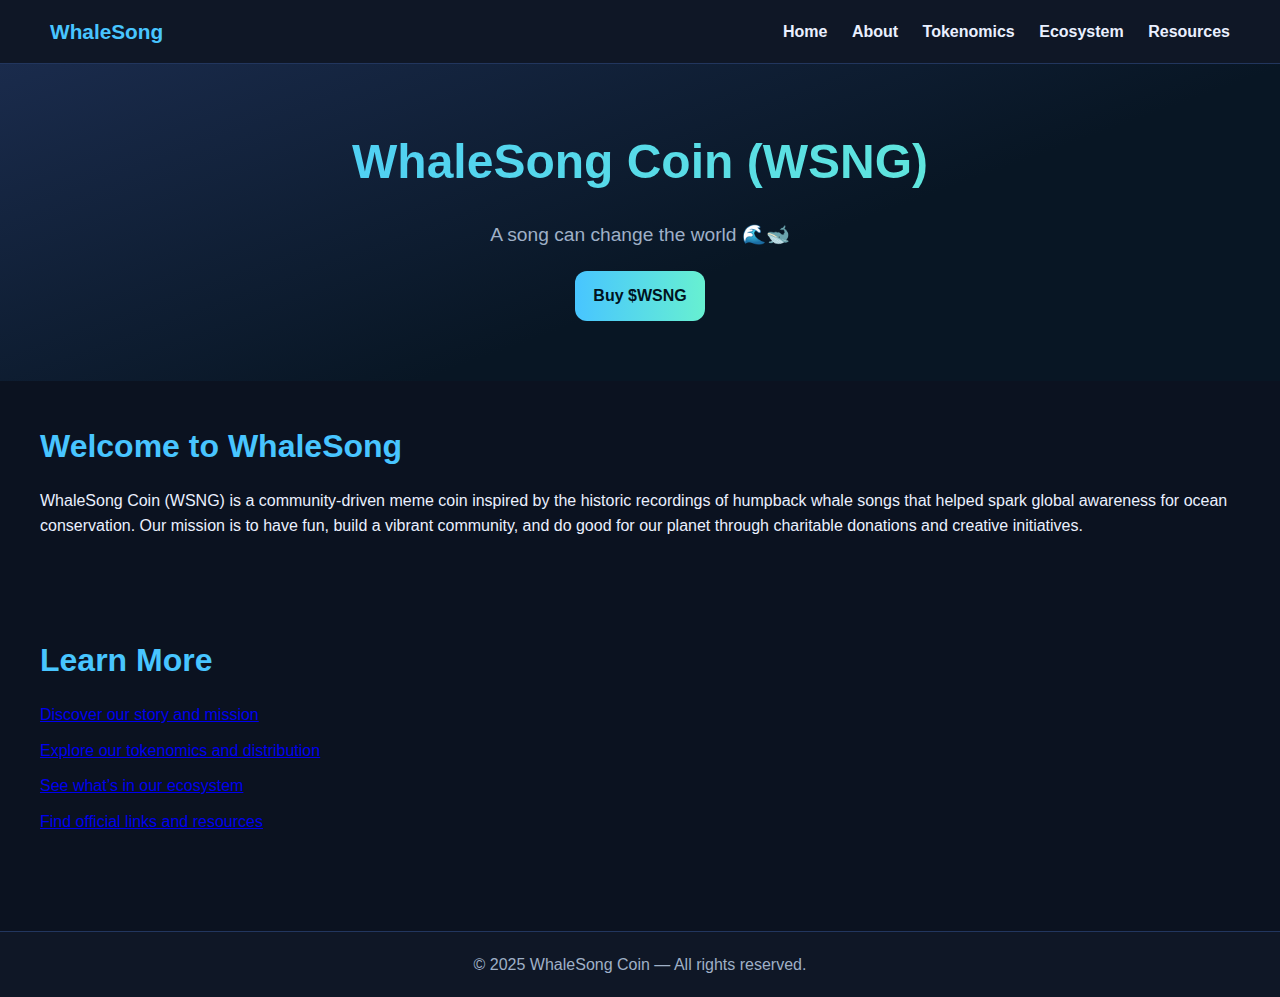
<file: index.html>
<!DOCTYPE html>
<html lang="en">
<head>
    <meta charset="utf-8" />
    <meta name="viewport" content="width=device-width, initial-scale=1" />
    <title>WhaleSong Coin – Home</title>
    <meta name="description" content="WhaleSong Coin (WSNG) – a community-driven meme coin inspired by whale songs." />
    <link rel="stylesheet" href="style.css" />
</head>
<body>
    <!-- Navigation -->
    <nav>
        <div class="container nav-inner">
            <div class="brand"><a href="index.html">WhaleSong</a></div>
            <div>
                <a href="index.html">Home</a>
                <a href="about.html">About</a>
                <a href="tokenomics.html">Tokenomics</a>
                <a href="ecosystem.html">Ecosystem</a>
                <a href="resources.html">Resources</a>
            </div>
        </div>
    </nav>

    <!-- Hero section -->
    <header class="hero">
        <div class="container">
            <h1>WhaleSong Coin (WSNG)</h1>
            <p>A song can change the world 🌊🐋</p>
            <a class="btn primary" href="https://pump.fun/" target="_blank">Buy $WSNG</a>
        </div>
    </header>

    <!-- Main content -->
    <section>
        <div class="container">
            <h2>Welcome to WhaleSong</h2>
            <p>WhaleSong Coin (WSNG) is a community-driven meme coin inspired by the historic recordings of humpback whale songs that helped spark global awareness for ocean conservation. Our mission is to have fun, build a vibrant community, and do good for our planet through charitable donations and creative initiatives.</p>
        </div>
    </section>
    <section>
        <div class="container">
            <h2>Learn More</h2>
            <ul class="list">
                <li><a href="about.html">Discover our story and mission</a></li>
                <li><a href="tokenomics.html">Explore our tokenomics and distribution</a></li>
                <li><a href="ecosystem.html">See what’s in our ecosystem</a></li>
                <li><a href="resources.html">Find official links and resources</a></li>
            </ul>
        </div>
    </section>

    <!-- Footer -->
    <footer>
        © 2025 WhaleSong Coin — All rights reserved.
    </footer>
</body>
</html>
</file>
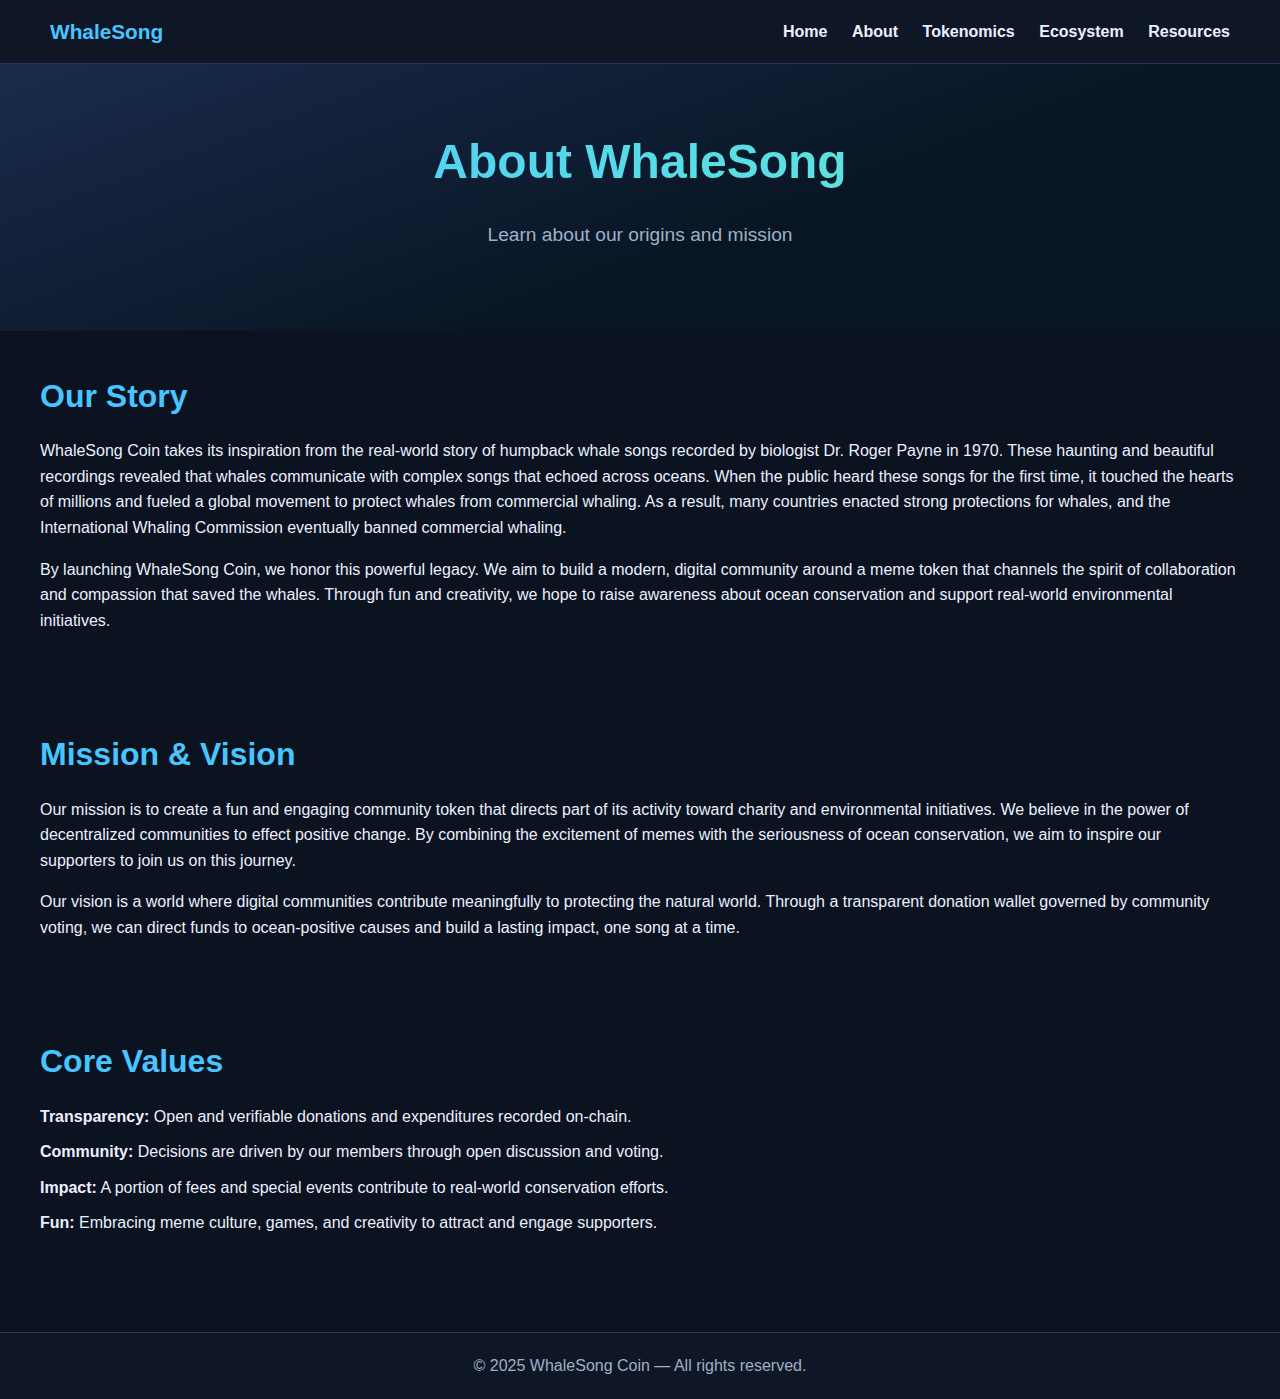
<file: about.html>
<!DOCTYPE html>
<html lang="en">
<head>
    <meta charset="utf-8" />
    <meta name="viewport" content="width=device-width, initial-scale=1" />
    <title>About – WhaleSong Coin</title>
    <meta name="description" content="Learn about the origins and mission of WhaleSong Coin (WSNG)." />
    <link rel="stylesheet" href="style.css" />
</head>
<body>
    <!-- Navigation -->
    <nav>
        <div class="container nav-inner">
            <div class="brand"><a href="index.html">WhaleSong</a></div>
            <div>
                <a href="index.html">Home</a>
                <a href="about.html">About</a>
                <a href="tokenomics.html">Tokenomics</a>
                <a href="ecosystem.html">Ecosystem</a>
                <a href="resources.html">Resources</a>
            </div>
        </div>
    </nav>

    <!-- Hero -->
    <header class="hero">
        <div class="container">
            <h1>About WhaleSong</h1>
            <p>Learn about our origins and mission</p>
        </div>
    </header>

    <!-- Our Story -->
    <section>
        <div class="container">
            <h2>Our Story</h2>
            <p>WhaleSong Coin takes its inspiration from the real-world story of humpback whale songs recorded by biologist Dr. Roger Payne in 1970. These haunting and beautiful recordings revealed that whales communicate with complex songs that echoed across oceans. When the public heard these songs for the first time, it touched the hearts of millions and fueled a global movement to protect whales from commercial whaling. As a result, many countries enacted strong protections for whales, and the International Whaling Commission eventually banned commercial whaling.</p>
            <p>By launching WhaleSong Coin, we honor this powerful legacy. We aim to build a modern, digital community around a meme token that channels the spirit of collaboration and compassion that saved the whales. Through fun and creativity, we hope to raise awareness about ocean conservation and support real-world environmental initiatives.</p>
        </div>
    </section>

    <!-- Mission & Vision -->
    <section>
        <div class="container">
            <h2>Mission & Vision</h2>
            <p>Our mission is to create a fun and engaging community token that directs part of its activity toward charity and environmental initiatives. We believe in the power of decentralized communities to effect positive change. By combining the excitement of memes with the seriousness of ocean conservation, we aim to inspire our supporters to join us on this journey.</p>
            <p>Our vision is a world where digital communities contribute meaningfully to protecting the natural world. Through a transparent donation wallet governed by community voting, we can direct funds to ocean-positive causes and build a lasting impact, one song at a time.</p>
        </div>
    </section>

    <!-- Core Values -->
    <section>
        <div class="container">
            <h2>Core Values</h2>
            <ul class="list">
                <li><strong>Transparency:</strong> Open and verifiable donations and expenditures recorded on-chain.</li>
                <li><strong>Community:</strong> Decisions are driven by our members through open discussion and voting.</li>
                <li><strong>Impact:</strong> A portion of fees and special events contribute to real-world conservation efforts.</li>
                <li><strong>Fun:</strong> Embracing meme culture, games, and creativity to attract and engage supporters.</li>
            </ul>
        </div>
    </section>

    <!-- Footer -->
    <footer>
        © 2025 WhaleSong Coin — All rights reserved.
    </footer>
</body>
</html>
</file>
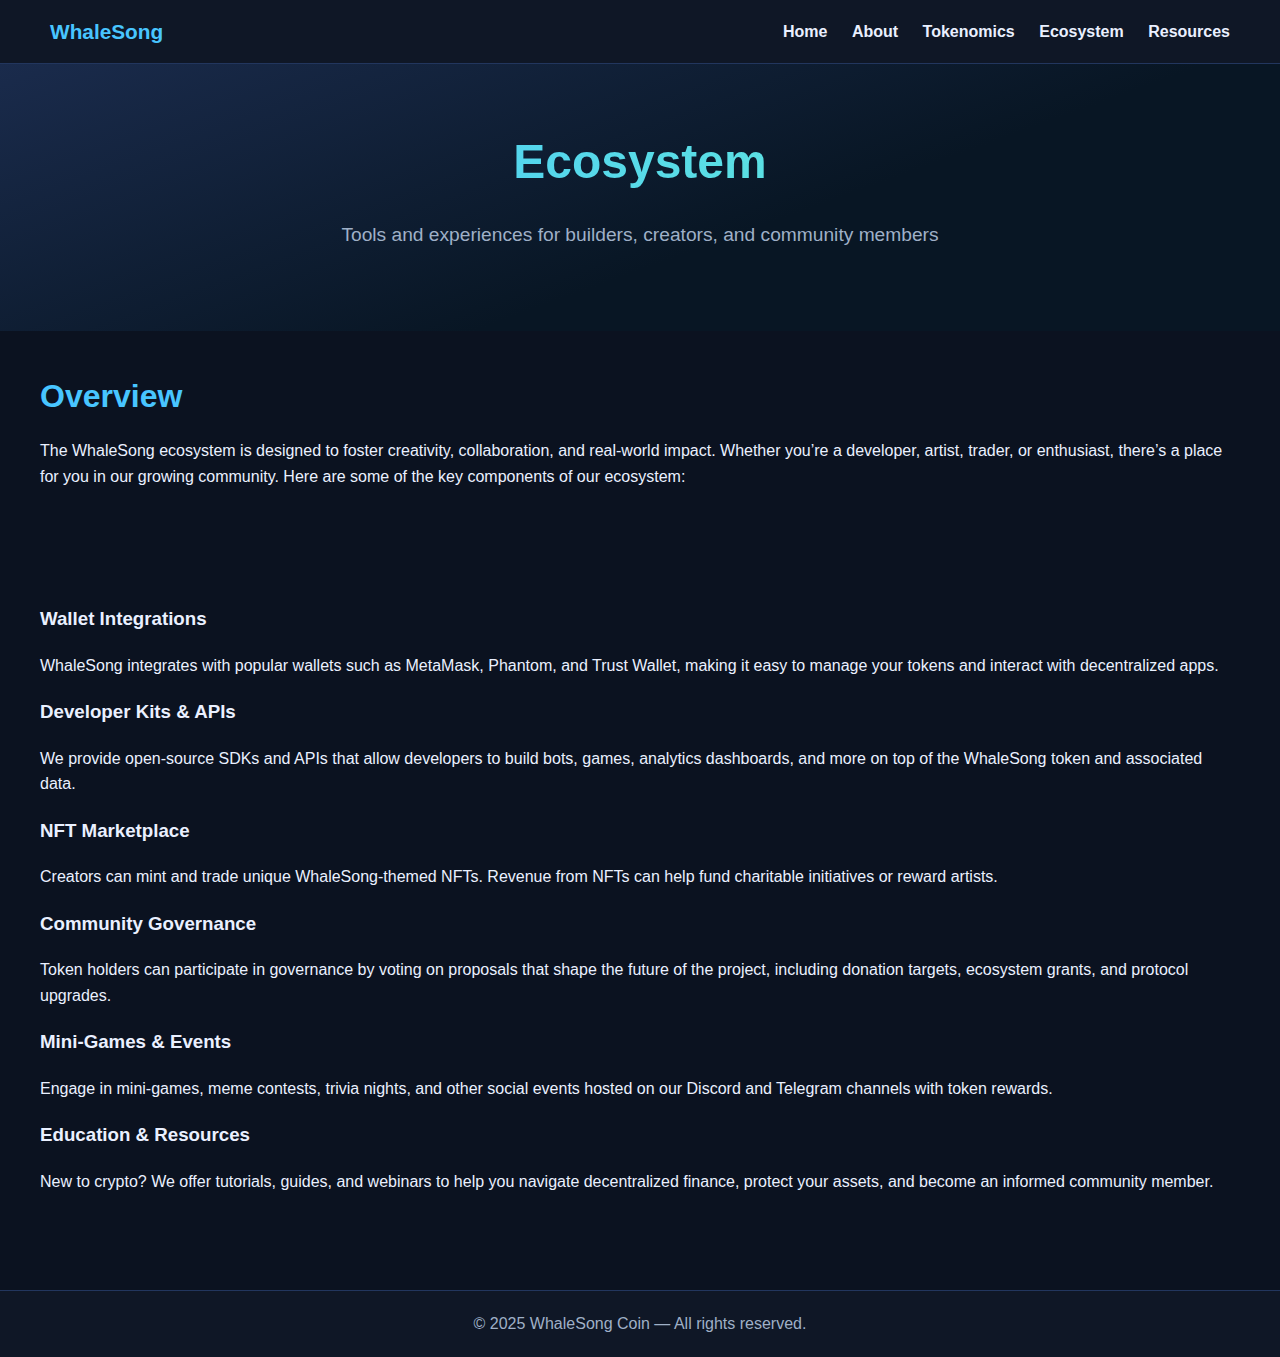
<file: ecosystem.html>
<!DOCTYPE html>
<html lang="en">
<head>
    <meta charset="utf-8" />
    <meta name="viewport" content="width=device-width, initial-scale=1" />
    <title>Ecosystem – WhaleSong Coin</title>
    <meta name="description" content="Discover the WhaleSong ecosystem: wallets, developer tools, community initiatives, and more." />
    <link rel="stylesheet" href="style.css" />
</head>
<body>
    <!-- Navigation -->
    <nav>
        <div class="container nav-inner">
            <div class="brand"><a href="index.html">WhaleSong</a></div>
            <div>
                <a href="index.html">Home</a>
                <a href="about.html">About</a>
                <a href="tokenomics.html">Tokenomics</a>
                <a href="ecosystem.html">Ecosystem</a>
                <a href="resources.html">Resources</a>
            </div>
        </div>
    </nav>

    <!-- Hero -->
    <header class="hero">
        <div class="container">
            <h1>Ecosystem</h1>
            <p>Tools and experiences for builders, creators, and community members</p>
        </div>
    </header>

    <!-- Ecosystem content -->
    <section>
        <div class="container">
            <h2>Overview</h2>
            <p>The WhaleSong ecosystem is designed to foster creativity, collaboration, and real-world impact. Whether you’re a developer, artist, trader, or enthusiast, there’s a place for you in our growing community. Here are some of the key components of our ecosystem:</p>
        </div>
    </section>
    <section>
        <div class="container">
            <div class="grid">
                <div class="card span-6">
                    <h3>Wallet Integrations</h3>
                    <p>WhaleSong integrates with popular wallets such as MetaMask, Phantom, and Trust Wallet, making it easy to manage your tokens and interact with decentralized apps.</p>
                </div>
                <div class="card span-6">
                    <h3>Developer Kits & APIs</h3>
                    <p>We provide open-source SDKs and APIs that allow developers to build bots, games, analytics dashboards, and more on top of the WhaleSong token and associated data.</p>
                </div>
                <div class="card span-6">
                    <h3>NFT Marketplace</h3>
                    <p>Creators can mint and trade unique WhaleSong-themed NFTs. Revenue from NFTs can help fund charitable initiatives or reward artists.</p>
                </div>
                <div class="card span-6">
                    <h3>Community Governance</h3>
                    <p>Token holders can participate in governance by voting on proposals that shape the future of the project, including donation targets, ecosystem grants, and protocol upgrades.</p>
                </div>
                <div class="card span-6">
                    <h3>Mini-Games & Events</h3>
                    <p>Engage in mini-games, meme contests, trivia nights, and other social events hosted on our Discord and Telegram channels with token rewards.</p>
                </div>
                <div class="card span-6">
                    <h3>Education & Resources</h3>
                    <p>New to crypto? We offer tutorials, guides, and webinars to help you navigate decentralized finance, protect your assets, and become an informed community member.</p>
                </div>
            </div>
        </div>
    </section>
    <!-- Footer -->
    <footer>
        © 2025 WhaleSong Coin — All rights reserved.
    </footer>
</body>
</html>
</file>
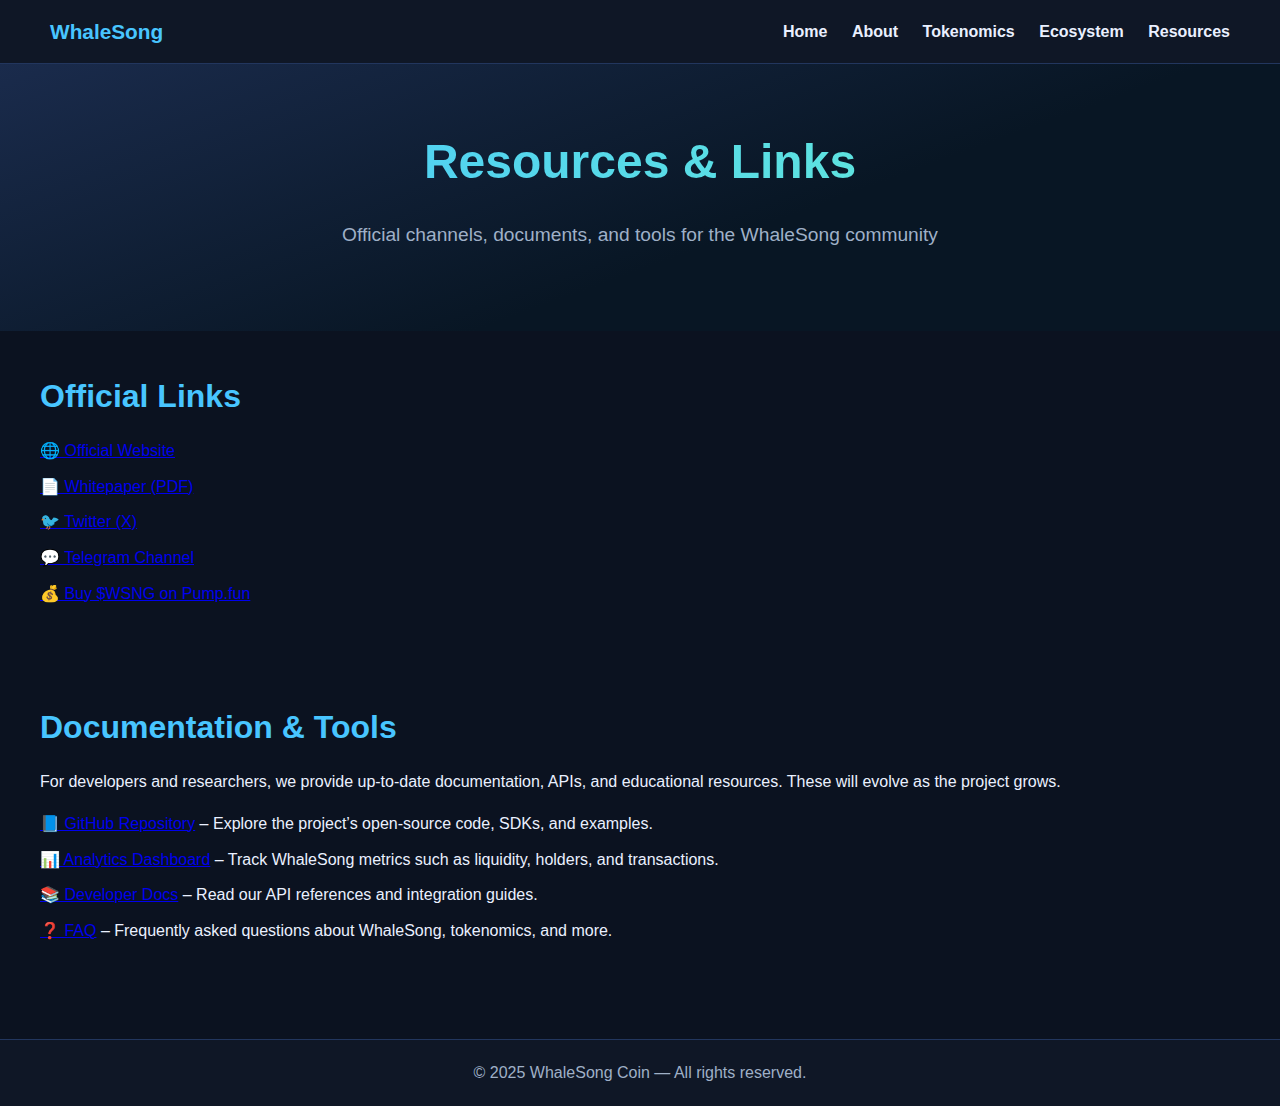
<file: resources.html>
<!DOCTYPE html>
<html lang="en">
<head>
    <meta charset="utf-8" />
    <meta name="viewport" content="width=device-width, initial-scale=1" />
    <title>Resources – WhaleSong Coin</title>
    <meta name="description" content="Find official links, documentation, and resources for the WhaleSong Coin (WSNG) community." />
    <link rel="stylesheet" href="style.css" />
</head>
<body>
    <!-- Navigation -->
    <nav>
        <div class="container nav-inner">
            <div class="brand"><a href="index.html">WhaleSong</a></div>
            <div>
                <a href="index.html">Home</a>
                <a href="about.html">About</a>
                <a href="tokenomics.html">Tokenomics</a>
                <a href="ecosystem.html">Ecosystem</a>
                <a href="resources.html">Resources</a>
            </div>
        </div>
    </nav>

    <!-- Hero -->
    <header class="hero">
        <div class="container">
            <h1>Resources & Links</h1>
            <p>Official channels, documents, and tools for the WhaleSong community</p>
        </div>
    </header>

    <!-- Resources content -->
    <section>
        <div class="container">
            <h2>Official Links</h2>
            <ul class="list">
                <li><a href="https://example.com/whalesong" target="_blank">🌐 Official Website</a></li>
                <li><a href="https://example.com/whalesong/whitepaper.pdf" target="_blank">📄 Whitepaper (PDF)</a></li>
                <li><a href="https://twitter.com/" target="_blank">🐦 Twitter (X)</a></li>
                <li><a href="https://t.me/" target="_blank">💬 Telegram Channel</a></li>
                <li><a href="https://pump.fun/" target="_blank">💰 Buy $WSNG on Pump.fun</a></li>
            </ul>
        </div>
    </section>
    <section>
        <div class="container">
            <h2>Documentation & Tools</h2>
            <p>For developers and researchers, we provide up-to-date documentation, APIs, and educational resources. These will evolve as the project grows.</p>
            <ul class="list">
                <li><a href="https://github.com/" target="_blank">📘 GitHub Repository</a> – Explore the project’s open-source code, SDKs, and examples.</li>
                <li><a href="https://dune.com/" target="_blank">📊 Analytics Dashboard</a> – Track WhaleSong metrics such as liquidity, holders, and transactions.</li>
                <li><a href="https://docs.example.com/whalesong" target="_blank">📚 Developer Docs</a> – Read our API references and integration guides.</li>
                <li><a href="about.html#faq">❓ FAQ</a> – Frequently asked questions about WhaleSong, tokenomics, and more.</li>
            </ul>
        </div>
    </section>
    <!-- Footer -->
    <footer>
        © 2025 WhaleSong Coin — All rights reserved.
    </footer>
</body>
</html>
</file>
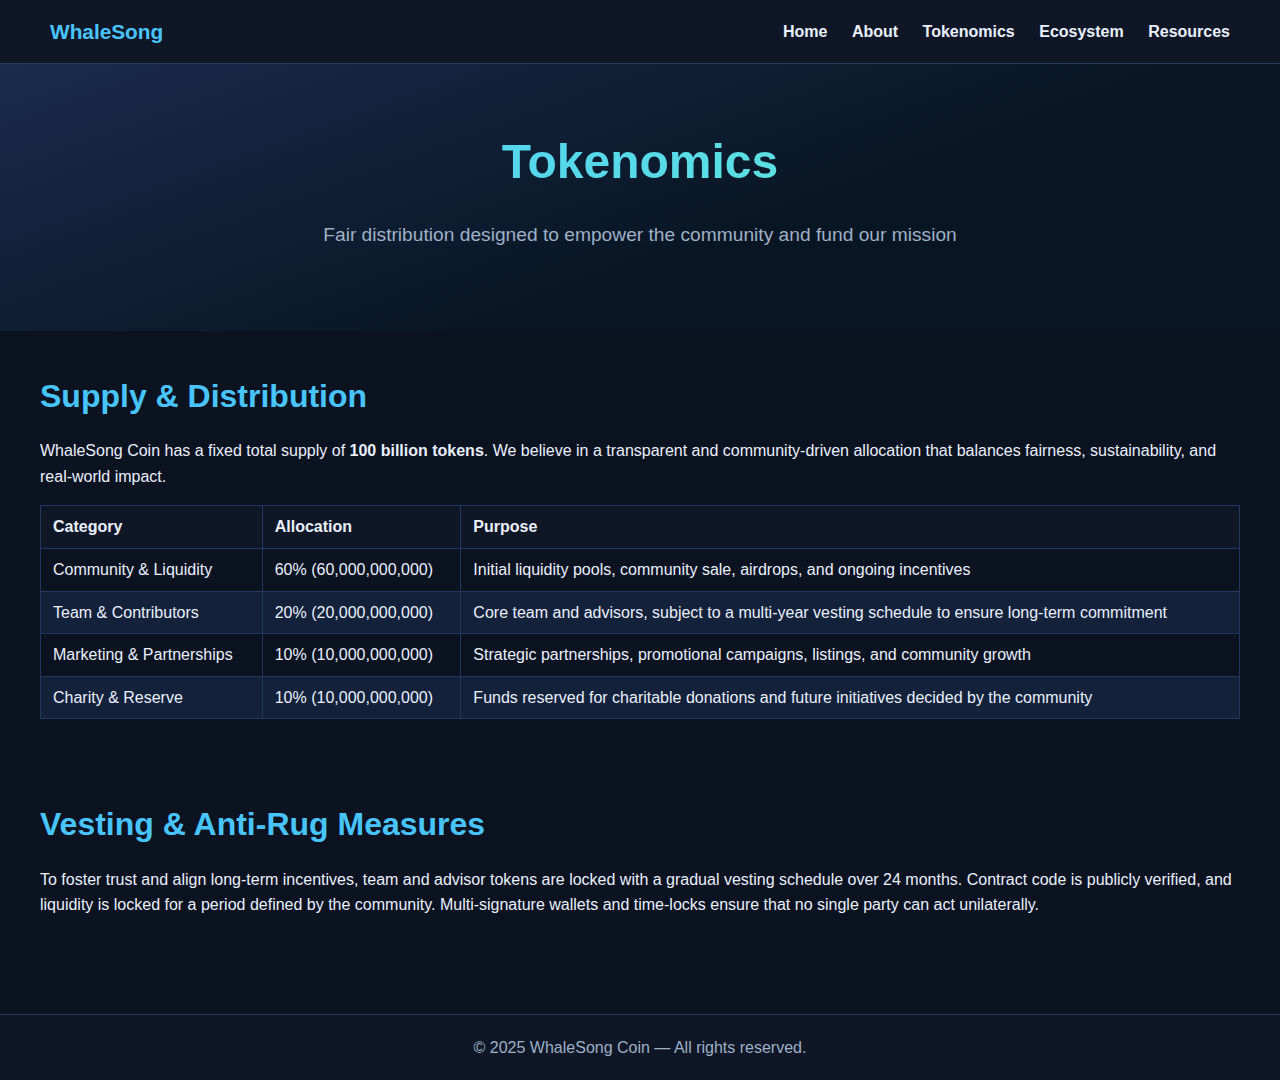
<file: tokenomics.html>
<!DOCTYPE html>
<html lang="en">
<head>
    <meta charset="utf-8" />
    <meta name="viewport" content="width=device-width, initial-scale=1" />
    <title>Tokenomics – WhaleSong Coin</title>
    <meta name="description" content="Explore the tokenomics and supply distribution for WhaleSong Coin (WSNG)." />
    <link rel="stylesheet" href="style.css" />
</head>
<body>
    <!-- Navigation -->
    <nav>
        <div class="container nav-inner">
            <div class="brand"><a href="index.html">WhaleSong</a></div>
            <div>
                <a href="index.html">Home</a>
                <a href="about.html">About</a>
                <a href="tokenomics.html">Tokenomics</a>
                <a href="ecosystem.html">Ecosystem</a>
                <a href="resources.html">Resources</a>
            </div>
        </div>
    </nav>

    <!-- Hero -->
    <header class="hero">
        <div class="container">
            <h1>Tokenomics</h1>
            <p>Fair distribution designed to empower the community and fund our mission</p>
        </div>
    </header>

    <!-- Tokenomics content -->
    <section>
        <div class="container">
            <h2>Supply & Distribution</h2>
            <p>WhaleSong Coin has a fixed total supply of <strong>100&nbsp;billion tokens</strong>. We believe in a transparent and community-driven allocation that balances fairness, sustainability, and real-world impact.</p>
            <table>
                <thead>
                    <tr>
                        <th>Category</th>
                        <th>Allocation</th>
                        <th>Purpose</th>
                    </tr>
                </thead>
                <tbody>
                    <tr>
                        <td>Community & Liquidity</td>
                        <td>60% (60,000,000,000)</td>
                        <td>Initial liquidity pools, community sale, airdrops, and ongoing incentives</td>
                    </tr>
                    <tr>
                        <td>Team & Contributors</td>
                        <td>20% (20,000,000,000)</td>
                        <td>Core team and advisors, subject to a multi-year vesting schedule to ensure long-term commitment</td>
                    </tr>
                    <tr>
                        <td>Marketing & Partnerships</td>
                        <td>10% (10,000,000,000)</td>
                        <td>Strategic partnerships, promotional campaigns, listings, and community growth</td>
                    </tr>
                    <tr>
                        <td>Charity & Reserve</td>
                        <td>10% (10,000,000,000)</td>
                        <td>Funds reserved for charitable donations and future initiatives decided by the community</td>
                    </tr>
                </tbody>
            </table>
        </div>
    </section>
    <section>
        <div class="container">
            <h2>Vesting & Anti-Rug Measures</h2>
            <p>To foster trust and align long-term incentives, team and advisor tokens are locked with a gradual vesting schedule over 24 months. Contract code is publicly verified, and liquidity is locked for a period defined by the community. Multi-signature wallets and time-locks ensure that no single party can act unilaterally.</p>
        </div>
    </section>
    <!-- Footer -->
    <footer>
        © 2025 WhaleSong Coin — All rights reserved.
    </footer>
</body>
</html>
</file>
<file: style.css>
/* Color palette and general styles */
:root {
    --bg: #0b1220;
    --surface: #0f1726;
    --text: #eaf0ff;
    --muted: #9fb0c7;
    --brand: #48c5ff;
    --brand2: #67f0d1;
    --line: #22365e;
    --accent: #13213a;
}

html, body {
    height: 100%;
}

body {
    margin: 0;
    font-family: Arial, sans-serif;
    background: var(--bg);
    color: var(--text);
    line-height: 1.6;
}

/* Container for page width */
.container {
    max-width: 1200px;
    margin: 0 auto;
    padding: 0 20px;
}

/* Navigation bar */
nav {
    background: var(--surface);
    border-bottom: 1px solid var(--line);
    position: sticky;
    top: 0;
    z-index: 50;
}
nav .nav-inner {
    display: flex;
    justify-content: space-between;
    align-items: center;
    padding: 15px 0;
}
nav .brand a {
    color: var(--brand);
    font-weight: bold;
    font-size: 1.3em;
    text-decoration: none;
}
nav a {
    color: var(--text);
    text-decoration: none;
    margin: 0 10px;
    font-weight: 600;
}
nav a:hover {
    color: var(--brand);
}

/* Hero section */
.hero {
    padding: 60px 0;
    text-align: center;
    background: linear-gradient(160deg, #1a2b4c 0%, #081624 60%);
}
.hero h1 {
    margin: 0 0 10px;
    font-size: 3em;
    background: linear-gradient(90deg, var(--brand), var(--brand2));
    -webkit-background-clip: text;
    -webkit-text-fill-color: transparent;
}
.hero p {
    font-size: 1.2em;
    color: var(--muted);
    margin-bottom: 20px;
}
.btn {
    padding: 12px 18px;
    border-radius: 12px;
    border: none;
    text-decoration: none;
    font-weight: bold;
    display: inline-block;
    cursor: pointer;
}
.btn.primary {
    background: linear-gradient(90deg, var(--brand), var(--brand2));
    color: #00131f;
}
.btn.secondary {
    background: var(--accent);
    color: var(--text);
    border: 1px solid var(--line);
}
.btn:hover {
    opacity: 0.9;
}

/* Sections */
section {
    padding: 40px 0;
}
section h2 {
    margin: 0 0 15px;
    font-size: 2em;
    color: var(--brand);
}

ul.list {
    list-style: none;
    padding: 0;
}
ul.list li {
    margin-bottom: 10px;
}

/* Table styles */
table {
    width: 100%;
    border-collapse: collapse;
    margin-top: 10px;
}
th, td {
    border: 1px solid var(--line);
    padding: 8px 12px;
    text-align: left;
}
th {
    background: var(--surface);
    color: var(--text);
}
tr:nth-child(even) {
    background: var(--accent);
}

/* Footer */
footer {
    background: var(--surface);
    color: var(--muted);
    text-align: center;
    padding: 20px 0;
    border-top: 1px solid var(--line);
    margin-top: 40px;
}
</file>
